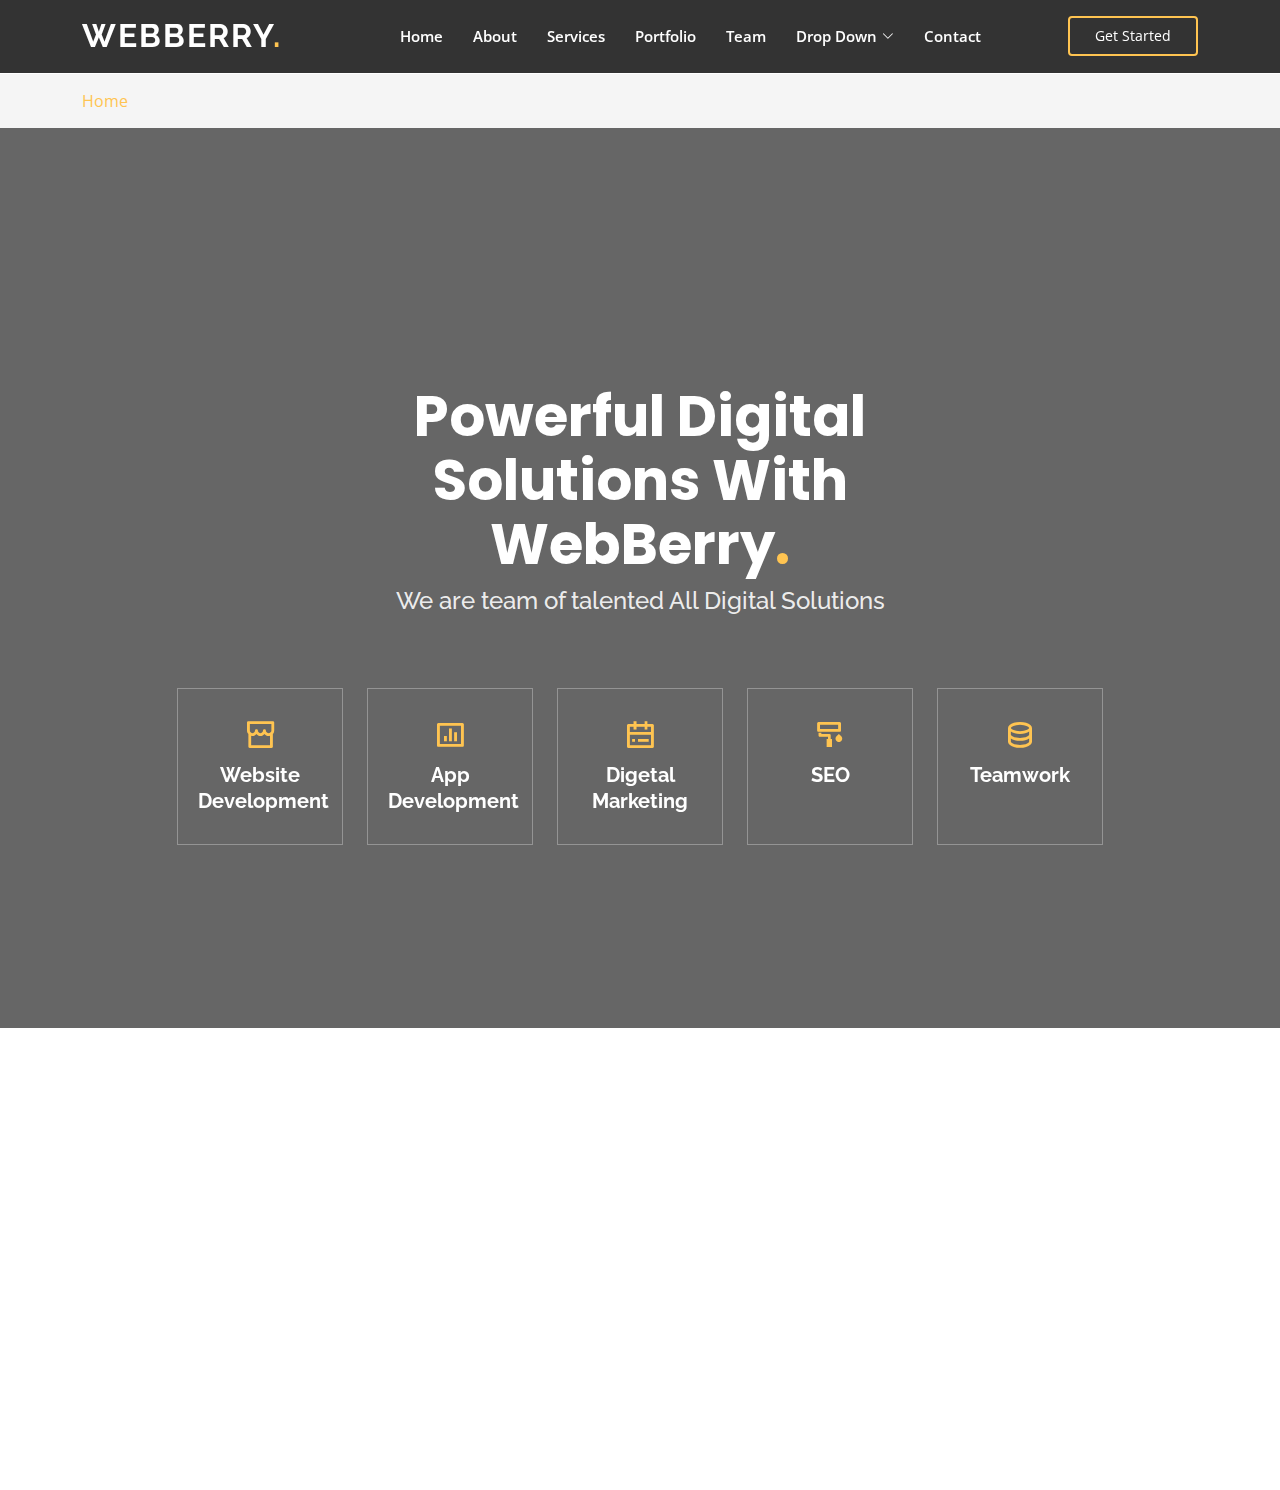
<file: drop.html>
<!DOCTYPE html>
<html lang="en">

<head>
  <meta charset="utf-8">
  <meta content="width=device-width, initial-scale=1.0" name="viewport">

  <title>WebBerry</title>
  <meta content="" name="description">
  <meta content="" name="keywords">

  <!-- Favicons -->
  <link href="assets/img/favicon.png" rel="icon">
  <link href="assets/img/apple-touch-icon.png" rel="apple-touch-icon">

  <!-- Google Fonts -->
  <link href="https://fonts.googleapis.com/css?family=Open+Sans:300,300i,400,400i,600,600i,700,700i|Raleway:300,300i,400,400i,500,500i,600,600i,700,700i|Poppins:300,300i,400,400i,500,500i,600,600i,700,700i" rel="stylesheet">

  <!-- Vendor CSS Files -->
  <link href="assets/vendor/aos/aos.css" rel="stylesheet">
  <link href="assets/vendor/bootstrap/css/bootstrap.min.css" rel="stylesheet">
  <link href="assets/vendor/bootstrap-icons/bootstrap-icons.css" rel="stylesheet">
  <link href="assets/vendor/boxicons/css/boxicons.min.css" rel="stylesheet">
  <link href="assets/vendor/glightbox/css/glightbox.min.css" rel="stylesheet">
  <link href="assets/vendor/remixicon/remixicon.css" rel="stylesheet">
  <link href="assets/vendor/swiper/swiper-bundle.min.css" rel="stylesheet">

  <!-- Template Main CSS File -->
  <link href="assets/css/style.css" rel="stylesheet">

 
</head>
<body>
    
      <!-- ======= Header ======= -->
  <header id="header" class="fixed-top header-inner-pages">
    <div class="container d-flex align-items-center justify-content-lg-between">

      <h1 class="logo me-auto me-lg-0"><a href="index.html">WebBerry<span>.</span></a></h1>
      <!-- Uncomment below if you prefer to use an image logo -->
      <!-- <a href="index.html" class="logo me-auto me-lg-0"><img src="assets/img/logo.png" alt="" class="img-fluid"></a>-->

      <nav id="navbar" class="navbar order-last order-lg-0">
        <ul>
          <li><a class="nav-link scrollto " href="#hero">Home</a></li>
          <li><a class="nav-link scrollto" href="#about">About</a></li>
          <li><a class="nav-link scrollto" href="#services">Services</a></li>
          <li><a class="nav-link scrollto " href="#portfolio">Portfolio</a></li>
          <li><a class="nav-link scrollto" href="#team">Team</a></li>
          <li class="dropdown"><a href="#"><span>Drop Down</span> <i class="bi bi-chevron-down"></i></a>
            <ul>
              <li><a href="#">Drop Down 1</a></li>
              <li class="dropdown"><a href="#"><span>Deep Drop Down</span> <i class="bi bi-chevron-right"></i></a>
                <ul>
                  <li><a href="Drop Down">Deep Drop Down 1</a></li>
                  <li><a href="#">Deep Drop Down 2</a></li>
                  <li><a href="#">Deep Drop Down 3</a></li>
                  <li><a href="#">Deep Drop Down 4</a></li>
                  <li><a href="#">Deep Drop Down 5</a></li>
                </ul>
              </li>
              <li><a href="#">Drop Down 2</a></li>
              <li><a href="#">Drop Down 3</a></li>
              <li><a href="#">Drop Down 4</a></li>
            </ul>
          </li>
          <li><a class="nav-link scrollto" href="#contact">Contact</a></li>
        </ul>
        <i class="bi bi-list mobile-nav-toggle"></i>
    </nav><!-- .navbar -->

    <a href="#Drop Down" class="get-started-btn scrollto">Get Started</a>

  </div>
 </header><!-- End Header -->

 <section class="breadcrumbs">
    <div class="container">

      <div class="d-flex justify-content-between align-items-center">
        <!-- <h2>Inner Page</h2> -->
        <ol>
          <li><a href="index.html">Home</a></li>
          <!-- <li>Inner Page</li> -->
        </ol>
      </div>

    </div>
  </section><!-- End Breadcrumbs -->


 <!-- ======= Hero Section ======= -->
 <section id="drop" class="d-flex align-items-center justify-content-center">
  <div class="container" data-aos="fade-up">

    <div class="row justify-content-center" data-aos="fade-up" data-aos-delay="150" >
      <div class="col-xl-6 col-lg-8">
        <h1>Powerful Digital Solutions With WebBerry<span>.</span></h1>
        <h2>We are team of talented All Digital Solutions</h2>
      </div>
      </div>

      <div class="row gy-4 mt-5 justify-content-center" data-aos="zoom-in" data-aos-delay="250">
        <div class="col-xl-2 col-md-4">
          <div class="icon-box">
            <i class="ri-store-line"></i>
            <h3><a href="">Website Development</a></h3>
          </div>
        </div>
        <div class="col-xl-2 col-md-4">
          <div class="icon-box">
            <i class="ri-bar-chart-box-line"></i>
            <h3><a href="">App Development</a></h3>
          </div>
        </div>
        <div class="col-xl-2 col-md-4">
          <div class="icon-box">
            <i class="ri-calendar-todo-line"></i>
            <h3><a href="">Digetal Marketing</a></h3>
          </div>
        </div>
        <div class="col-xl-2 col-md-4">
          <div class="icon-box">
            <i class="ri-paint-brush-line"></i>
            <h3><a href="">SEO</a></h3>
          </div>
        </div>
        <div class="col-xl-2 col-md-4">
          <div class="icon-box">
            <i class="ri-database-2-line"></i>
            <h3><a href="">Teamwork</a></h3>
          </div>
        </div>
      </div>
    </div>
  </div>

</section><!-- End Hero -->



<div class="container">
<div class="row" >
  <div class="col-lg-6 order-1 order-lg-2" data-aos="fade-left" data-aos-delay="100">
    <!-- <img src="https://i.pinimg.com/originals/f4/55/70/f455706d7915e204a653e19bffcfcbbf.jpg" class="img-fluid" alt=""> -->
  </div>
  <div class="col-lg-8 pt-5 mt-5 gy-4 pt-lg-0 order-2 order-lg-1 content align-items-center" data-aos="fade-right" data-aos-delay="100">
    <h3 style="text-align: center;">Why WebSite is need any Businesses.</h3>
    <p class="fst-italic">
      Websites are a crucial component in today's digital age for several reasons:
    </p>
    <ul>
      <li><i class="ri-check-double-line" ></i>1.<b>Online Presence:</b>  A website establishes your online presence. It's like a digital storefront or business card that potential custo
               mers, clients, partners, and others can visit to learn more about you or your business.</li>
      <li style="margin-top: 2vh ;"><i class="ri-check-double-line"></i>2.<b>Information Hub:</b> Websites serve as a central hub for information. You can provide details about your products, services, company history,
         contact information, and more, making it easy for people to find what they need.</li>
      <li style="margin-top: 2vh;"><i class="ri-check-double-line"></i>3.<b>Credibility:</b>Having a well-designed and professional website adds credibility to your brand or business.
         It demonstrates that you're established and legitimate</li>
    </ul>
    <p>
      Let's Start Your Journey 🚀

      Your success story begins here. Contact us today, and let's embark on an exciting adventure of innovation, growth, and transformation.
       WebBerry IT Solutions - Shaping Your Digital Future."
    </p>
  </div>
</div>
</div>





  <!-- Vendor JS Files -->
  <script src="assets/vendor/purecounter/purecounter_vanilla.js"></script>
  <script src="assets/vendor/aos/aos.js"></script>
  <script src="assets/vendor/bootstrap/js/bootstrap.bundle.min.js"></script>
  <script src="assets/vendor/glightbox/js/glightbox.min.js"></script>
  <script src="assets/vendor/isotope-layout/isotope.pkgd.min.js"></script>
  <script src="assets/vendor/swiper/swiper-bundle.min.js"></script>
  <script src="assets/vendor/php-email-form/validate.js"></script>

<script src="assets/js/main.js"></script>
</body>
</html>
</file>
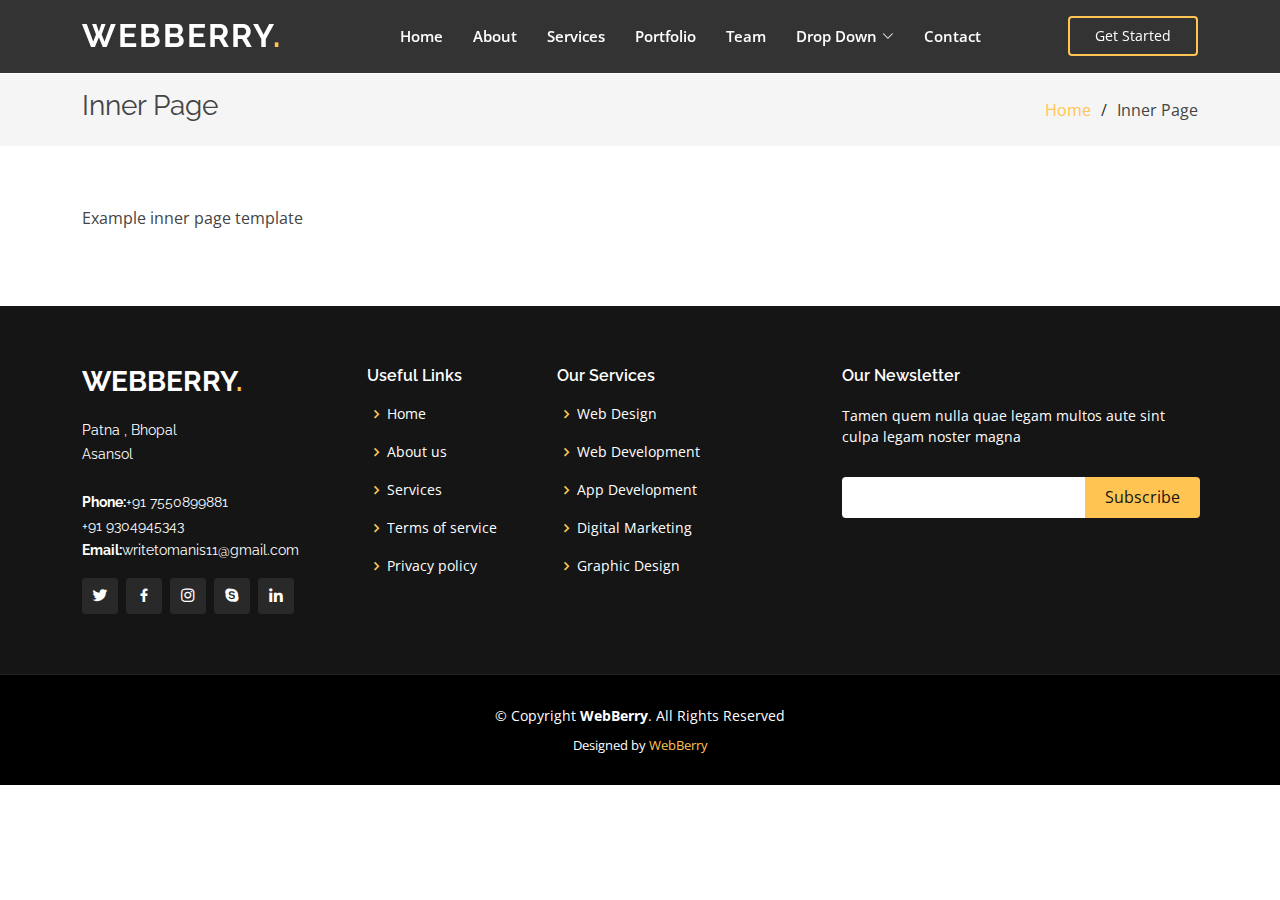
<file: inner-page.html>
<!DOCTYPE html>
<html lang="en">

<head>
  <meta charset="utf-8">
  <meta content="width=device-width, initial-scale=1.0" name="viewport">

  <title>WebBerry</title>
  <meta content="" name="description">
  <meta content="" name="keywords">

  <!-- Favicons -->
  <link href="assets/img/favicon.png" rel="icon">
  <link href="assets/img/apple-touch-icon.png" rel="apple-touch-icon">

  <!-- Google Fonts -->
  <link href="https://fonts.googleapis.com/css?family=Open+Sans:300,300i,400,400i,600,600i,700,700i|Raleway:300,300i,400,400i,500,500i,600,600i,700,700i|Poppins:300,300i,400,400i,500,500i,600,600i,700,700i" rel="stylesheet">

  <!-- Vendor CSS Files -->
  <link href="assets/vendor/aos/aos.css" rel="stylesheet">
  <link href="assets/vendor/bootstrap/css/bootstrap.min.css" rel="stylesheet">
  <link href="assets/vendor/bootstrap-icons/bootstrap-icons.css" rel="stylesheet">
  <link href="assets/vendor/boxicons/css/boxicons.min.css" rel="stylesheet">
  <link href="assets/vendor/glightbox/css/glightbox.min.css" rel="stylesheet">
  <link href="assets/vendor/remixicon/remixicon.css" rel="stylesheet">
  <link href="assets/vendor/swiper/swiper-bundle.min.css" rel="stylesheet">

  <!-- Template Main CSS File -->
  <link href="assets/css/style.css" rel="stylesheet">

 
</head>

<body>

  <!-- ======= Header ======= -->
  <header id="header" class="fixed-top header-inner-pages">
    <div class="container d-flex align-items-center justify-content-lg-between">

      <h1 class="logo me-auto me-lg-0"><a href="index.html">WebBerry<span>.</span></a></h1>
      <!-- Uncomment below if you prefer to use an image logo -->
      <!-- <a href="index.html" class="logo me-auto me-lg-0"><img src="assets/img/logo.png" alt="" class="img-fluid"></a>-->

      <nav id="navbar" class="navbar order-last order-lg-0">
        <ul>
          <li><a class="nav-link scrollto " href="#hero">Home</a></li>
          <li><a class="nav-link scrollto" href="#about">About</a></li>
          <li><a class="nav-link scrollto" href="#services">Services</a></li>
          <li><a class="nav-link scrollto " href="#portfolio">Portfolio</a></li>
          <li><a class="nav-link scrollto" href="#team">Team</a></li>
          <li class="dropdown"><a href="#"><span>Drop Down</span> <i class="bi bi-chevron-down"></i></a>
            <ul>
              <li><a href="#">Drop Down 1</a></li>
              <li class="dropdown"><a href="#"><span>Deep Drop Down</span> <i class="bi bi-chevron-right"></i></a>
                <ul>
                  <li><a href="#">Deep Drop Down 1</a></li>
                  <li><a href="#">Deep Drop Down 2</a></li>
                  <li><a href="#">Deep Drop Down 3</a></li>
                  <li><a href="#">Deep Drop Down 4</a></li>
                  <li><a href="#">Deep Drop Down 5</a></li>
                </ul>
              </li>
              <li><a href="#">Drop Down 2</a></li>
              <li><a href="#">Drop Down 3</a></li>
              <li><a href="#">Drop Down 4</a></li>
            </ul>
          </li>
          <li><a class="nav-link scrollto" href="#contact">Contact</a></li>
        </ul>
        <i class="bi bi-list mobile-nav-toggle"></i>
      </nav><!-- .navbar -->

      <a href="#about" class="get-started-btn scrollto">Get Started</a>

    </div>
  </header><!-- End Header -->

  <main id="main">

    <!-- ======= Breadcrumbs ======= -->
    <section class="breadcrumbs">
      <div class="container">

        <div class="d-flex justify-content-between align-items-center">
          <h2>Inner Page</h2>
          <ol>
            <li><a href="index.html">Home</a></li>
            <li>Inner Page</li>
          </ol>
        </div>

      </div>
    </section><!-- End Breadcrumbs -->

    <section class="inner-page">
      <div class="container">
        <p>
          Example inner page template
        </p>
      </div>
    </section>

  </main><!-- End #main -->

  <!-- ======= Footer ======= -->
  <footer id="footer">
    <div class="footer-top">
      <div class="container">
        <div class="row">

          <div class="col-lg-3 col-md-6">
            <div class="footer-info">
              <h3>WebBerry<span>.</span></h3>
              <p>
                Patna , Bhopal <br>
                Asansol<br><br>
                <strong>Phone:</strong>+91 7550899881<br>
              </strong>+91 9304945343<br>
                <strong>Email:</strong>writetomanis11@gmail.com<br>
              </p>
              <div class="social-links mt-3">
                <a href="#" class="twitter"><i class="bx bxl-twitter"></i></a>
                <a href="#" class="facebook"><i class="bx bxl-facebook"></i></a>
                <a href="#" class="instagram"><i class="bx bxl-instagram"></i></a>
                <a href="#" class="google-plus"><i class="bx bxl-skype"></i></a>
                <a href="#" class="linkedin"><i class="bx bxl-linkedin"></i></a>
              </div>
            </div>
          </div>

          <div class="col-lg-2 col-md-6 footer-links">
            <h4>Useful Links</h4>
            <ul>
              <li><i class="bx bx-chevron-right"></i> <a href="#">Home</a></li>
              <li><i class="bx bx-chevron-right"></i> <a href="#">About us</a></li>
              <li><i class="bx bx-chevron-right"></i> <a href="#">Services</a></li>
              <li><i class="bx bx-chevron-right"></i> <a href="#">Terms of service</a></li>
              <li><i class="bx bx-chevron-right"></i> <a href="#">Privacy policy</a></li>
            </ul>
          </div>

          <div class="col-lg-3 col-md-6 footer-links">
            <h4>Our Services</h4>
            <ul>
              <li><i class="bx bx-chevron-right"></i> <a href="#">Web Design</a></li>
              <li><i class="bx bx-chevron-right"></i> <a href="#">Web Development</a></li>
              <li><i class="bx bx-chevron-right"></i> <a href="#">App Development</a></li>
              <li><i class="bx bx-chevron-right"></i> <a href="#">Digital Marketing</a></li>
              <li><i class="bx bx-chevron-right"></i> <a href="#">Graphic Design</a></li>
            </ul>
          </div>

          <div class="col-lg-4 col-md-6 footer-newsletter">
            <h4>Our Newsletter</h4>
            <p>Tamen quem nulla quae legam multos aute sint culpa legam noster magna</p>
            <form action="" method="post">
              <input type="email" name="email"><input type="submit" value="Subscribe">
            </form>

          </div>

        </div>
      </div>
    </div>

    <div class="container">
      <div class="copyright">
        &copy; Copyright <strong><span>WebBerry</span></strong>. All Rights Reserved
      </div>
      <div class="credits">
       
        Designed by <a href="#">WebBerry</a>
      </div>
    </div>
  </footer><!-- End Footer -->

  <div id="preloader"></div>
  <a href="#" class="back-to-top d-flex align-items-center justify-content-center"><i class="bi bi-arrow-up-short"></i></a>

  <!-- Vendor JS Files -->
  <script src="assets/vendor/purecounter/purecounter_vanilla.js"></script>
  <script src="assets/vendor/aos/aos.js"></script>
  <script src="assets/vendor/bootstrap/js/bootstrap.bundle.min.js"></script>
  <script src="assets/vendor/glightbox/js/glightbox.min.js"></script>
  <script src="assets/vendor/isotope-layout/isotope.pkgd.min.js"></script>
  <script src="assets/vendor/swiper/swiper-bundle.min.js"></script>
  <script src="assets/vendor/php-email-form/validate.js"></script>

  <!-- Template Main JS File -->
  <script src="assets/js/main.js"></script>

</body>

</html>
</file>
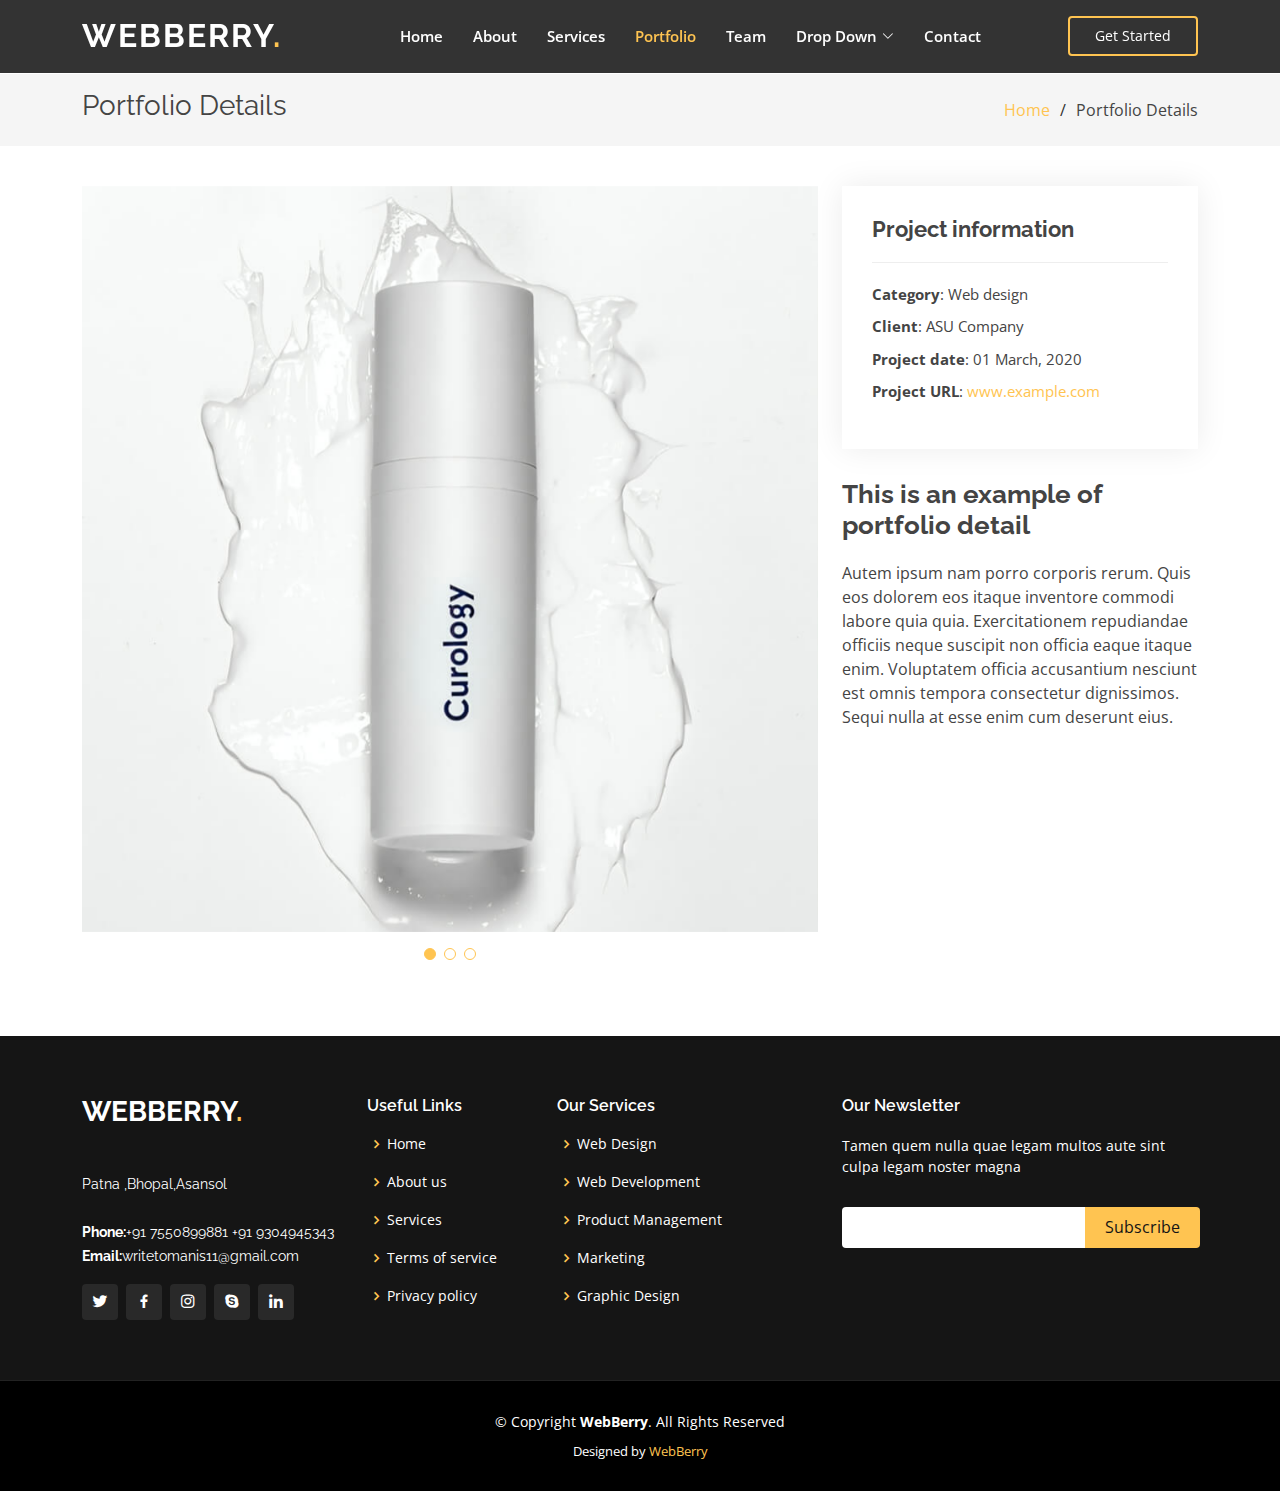
<file: portfolio-details.html>
<!DOCTYPE html>
<html lang="en">

<head>
  <meta charset="utf-8">
  <meta content="width=device-width, initial-scale=1.0" name="viewport">

  <title>WebBerry</title>
  <meta content="" name="description">
  <meta content="" name="keywords">

  <!-- Favicons -->
  <link href="assets/img/favicon.png" rel="icon">
  <link href="assets/img/apple-touch-icon.png" rel="apple-touch-icon">

  <!-- Google Fonts -->
  <link href="https://fonts.googleapis.com/css?family=Open+Sans:300,300i,400,400i,600,600i,700,700i|Raleway:300,300i,400,400i,500,500i,600,600i,700,700i|Poppins:300,300i,400,400i,500,500i,600,600i,700,700i" rel="stylesheet">

  <!-- Vendor CSS Files -->
  <link href="assets/vendor/aos/aos.css" rel="stylesheet">
  <link href="assets/vendor/bootstrap/css/bootstrap.min.css" rel="stylesheet">
  <link href="assets/vendor/bootstrap-icons/bootstrap-icons.css" rel="stylesheet">
  <link href="assets/vendor/boxicons/css/boxicons.min.css" rel="stylesheet">
  <link href="assets/vendor/glightbox/css/glightbox.min.css" rel="stylesheet">
  <link href="assets/vendor/remixicon/remixicon.css" rel="stylesheet">
  <link href="assets/vendor/swiper/swiper-bundle.min.css" rel="stylesheet">

  <!-- Template Main CSS File -->
  <link href="assets/css/style.css" rel="stylesheet">

  
</head>

<body>

  <!-- ======= Header ======= -->
  <header id="header" class="fixed-top header-inner-pages">
    <div class="container d-flex align-items-center justify-content-lg-between">

      <h1 class="logo me-auto me-lg-0"><a href="index.html">WebBerry<span>.</span></a></h1>
      <!-- Uncomment below if you prefer to use an image logo -->
      <!-- <a href="index.html" class="logo me-auto me-lg-0"><img src="assets/img/logo.png" alt="" class="img-fluid"></a>-->

      <nav id="navbar" class="navbar order-last order-lg-0">
        <ul>
          <li><a class="nav-link scrollto " href="#hero">Home</a></li>
          <li><a class="nav-link scrollto" href="#about">About</a></li>
          <li><a class="nav-link scrollto" href="#services">Services</a></li>
          <li><a class="nav-link scrollto active" href="#portfolio">Portfolio</a></li>
          <li><a class="nav-link scrollto" href="#team">Team</a></li>
          <li class="dropdown"><a href="#"><span>Drop Down</span> <i class="bi bi-chevron-down"></i></a>
            <ul>
              <li><a href="#">Drop Down 1</a></li>
              <li class="dropdown"><a href="#"><span>Deep Drop Down</span> <i class="bi bi-chevron-right"></i></a>
                <ul>
                  <li><a href="#">Deep Drop Down 1</a></li>
                  <li><a href="#">Deep Drop Down 2</a></li>
                  <li><a href="#">Deep Drop Down 3</a></li>
                  <li><a href="#">Deep Drop Down 4</a></li>
                  <li><a href="#">Deep Drop Down 5</a></li>
                </ul>
              </li>
              <li><a href="#">Drop Down 2</a></li>
              <li><a href="#">Drop Down 3</a></li>
              <li><a href="#">Drop Down 4</a></li>
            </ul>
          </li>
          <li><a class="nav-link scrollto" href="#contact">Contact</a></li>
        </ul>
        <i class="bi bi-list mobile-nav-toggle"></i>
      </nav><!-- .navbar -->

      <a href="#about" class="get-started-btn scrollto">Get Started</a>

    </div>
  </header><!-- End Header -->

  <main id="main">

    <!-- ======= Breadcrumbs ======= -->
    <section id="breadcrumbs" class="breadcrumbs">
      <div class="container">

        <div class="d-flex justify-content-between align-items-center">
          <h2>Portfolio Details</h2>
          <ol>
            <li><a href="index.html">Home</a></li>
            <li>Portfolio Details</li>
          </ol>
        </div>

      </div>
    </section><!-- End Breadcrumbs -->

    <!-- ======= Portfolio Details Section ======= -->
    <section id="portfolio-details" class="portfolio-details">
      <div class="container">

        <div class="row gy-4">

          <div class="col-lg-8">
            <div class="portfolio-details-slider swiper">
              <div class="swiper-wrapper align-items-center">

                <div class="swiper-slide">
                  <img src="assets/img/portfolio/portfolio-1.jpg" alt="">
                </div>

                <div class="swiper-slide">
                  <img src="assets/img/portfolio/portfolio-2.jpg" alt="">
                </div>

                <div class="swiper-slide">
                  <img src="assets/img/portfolio/portfolio-3.jpg" alt="">
                </div>

              </div>
              <div class="swiper-pagination"></div>
            </div>
          </div>

          <div class="col-lg-4">
            <div class="portfolio-info">
              <h3>Project information</h3>
              <ul>
                <li><strong>Category</strong>: Web design</li>
                <li><strong>Client</strong>: ASU Company</li>
                <li><strong>Project date</strong>: 01 March, 2020</li>
                <li><strong>Project URL</strong>: <a href="#">www.example.com</a></li>
              </ul>
            </div>
            <div class="portfolio-description">
              <h2>This is an example of portfolio detail</h2>
              <p>
                Autem ipsum nam porro corporis rerum. Quis eos dolorem eos itaque inventore commodi labore quia quia. Exercitationem repudiandae officiis neque suscipit non officia eaque itaque enim. Voluptatem officia accusantium nesciunt est omnis tempora consectetur dignissimos. Sequi nulla at esse enim cum deserunt eius.
              </p>
            </div>
          </div>

        </div>

      </div>
    </section><!-- End Portfolio Details Section -->

  </main><!-- End #main -->

  <!-- ======= Footer ======= -->
  <footer id="footer">
    <div class="footer-top">
      <div class="container">
        <div class="row">

          <div class="col-lg-3 col-md-6">
            <div class="footer-info">
              <h3>WebBerry<span>.</span></h3>
              <p>
                <br>
                Patna ,Bhopal,Asansol <br><br>
                <strong>Phone:</strong>+91 7550899881 +91 9304945343<br>
                <strong>Email:</strong>writetomanis11@gmail.com <br>
              </p>
              <div class="social-links mt-3">
                <a href="#" class="twitter"><i class="bx bxl-twitter"></i></a>
                <a href="#" class="facebook"><i class="bx bxl-facebook"></i></a>
                <a href="#" class="instagram"><i class="bx bxl-instagram"></i></a>
                <a href="#" class="google-plus"><i class="bx bxl-skype"></i></a>
                <a href="#" class="linkedin"><i class="bx bxl-linkedin"></i></a>
              </div>
            </div>
          </div>

          <div class="col-lg-2 col-md-6 footer-links">
            <h4>Useful Links</h4>
            <ul>
              <li><i class="bx bx-chevron-right"></i> <a href="#">Home</a></li>
              <li><i class="bx bx-chevron-right"></i> <a href="#">About us</a></li>
              <li><i class="bx bx-chevron-right"></i> <a href="#">Services</a></li>
              <li><i class="bx bx-chevron-right"></i> <a href="#">Terms of service</a></li>
              <li><i class="bx bx-chevron-right"></i> <a href="#">Privacy policy</a></li>
            </ul>
          </div>

          <div class="col-lg-3 col-md-6 footer-links">
            <h4>Our Services</h4>
            <ul>
              <li><i class="bx bx-chevron-right"></i> <a href="#">Web Design</a></li>
              <li><i class="bx bx-chevron-right"></i> <a href="#">Web Development</a></li>
              <li><i class="bx bx-chevron-right"></i> <a href="#">Product Management</a></li>
              <li><i class="bx bx-chevron-right"></i> <a href="#">Marketing</a></li>
              <li><i class="bx bx-chevron-right"></i> <a href="#">Graphic Design</a></li>
            </ul>
          </div>

          <div class="col-lg-4 col-md-6 footer-newsletter">
            <h4>Our Newsletter</h4>
            <p>Tamen quem nulla quae legam multos aute sint culpa legam noster magna</p>
            <form action="" method="post">
              <input type="email" name="email"><input type="submit" value="Subscribe">
            </form>

          </div>

        </div>
      </div>
    </div>

    <div class="container">
      <div class="copyright">
        &copy; Copyright <strong><span>WebBerry</span></strong>. All Rights Reserved
      </div>
      <div class="credits">
        <!-- All the links in the footer should remain intact. -->
        <!-- You can delete the links only if you purchased the pro version. -->
        <!-- Licensing information: https://bootstrapmade.com/license/ -->
        <!-- Purchase the pro version with working PHP/AJAX contact form: https://bootstrapmade.com/gp-free-multipurpose-html-bootstrap-template/ -->
        Designed by <a href="https://bootstrapmade.com/">WebBerry</a>
      </div>
    </div>
  </footer><!-- End Footer -->

  <div id="preloader"></div>
  <a href="#" class="back-to-top d-flex align-items-center justify-content-center"><i class="bi bi-arrow-up-short"></i></a>

  <!-- Vendor JS Files -->
  <script src="assets/vendor/purecounter/purecounter_vanilla.js"></script>
  <script src="assets/vendor/aos/aos.js"></script>
  <script src="assets/vendor/bootstrap/js/bootstrap.bundle.min.js"></script>
  <script src="assets/vendor/glightbox/js/glightbox.min.js"></script>
  <script src="assets/vendor/isotope-layout/isotope.pkgd.min.js"></script>
  <script src="assets/vendor/swiper/swiper-bundle.min.js"></script>
  <script src="assets/vendor/php-email-form/validate.js"></script>

  <!-- Template Main JS File -->
  <script src="assets/js/main.js"></script>

</body>

</html>
</file>
<file: assets/css/style.css>
/**
* Template Name: Gp
* Updated: Sep 18 2023 with Bootstrap v5.3.2
* Template URL: https://bootstrapmade.com/gp-free-multipurpose-html-bootstrap-template/
* Author: BootstrapMade.com
* License: https://bootstrapmade.com/license/
*/

/*--------------------------------------------------------------
# General
--------------------------------------------------------------*/
body {
  font-family: "Open Sans", sans-serif;
  color: #444444;
}

a {
  color: #ffc451;
  text-decoration: none;
}

a:hover {
  color: #ffd584;
  text-decoration: none;
}

h1,
h2,
h3,
h4,
h5,
h6 {
  font-family: "Raleway", sans-serif;
}

/*--------------------------------------------------------------
# Back to top button
--------------------------------------------------------------*/
.back-to-top {
  position: fixed;
  visibility: hidden;
  opacity: 0;
  right: 15px;
  bottom: 15px;
  z-index: 996;
  background: #ffc451;
  width: 40px;
  height: 40px;
  border-radius: 4px;
  transition: all 0.4s;
}

.back-to-top i {
  font-size: 28px;
  color: #151515;
  line-height: 0;
}

.back-to-top:hover {
  background: #151515;
}

.back-to-top:hover i {
  color: #ffc451;
}

.back-to-top.active {
  visibility: visible;
  opacity: 1;
}

/*--------------------------------------------------------------
# Preloader
--------------------------------------------------------------*/
#preloader {
  position: fixed;
  top: 0;
  left: 0;
  right: 0;
  bottom: 0;
  z-index: 9999;
  overflow: hidden;
  background: #151515;
}

#preloader:before {
  content: "";
  position: fixed;
  top: calc(50% - 0px);
  left: calc(50% - 30px);
  border: 6px solid #ffc451;
  border-top-color: #151515;
  border-bottom-color: #151515;
  border-radius: 50%;
  width: 60px;
  height: 60px;
  animation: animate-preloader 1s linear infinite;
}

@keyframes animate-preloader {
  0% {
    transform: rotate(0deg);
  }

  100% {
    transform: rotate(360deg);
  }
}

/*--------------------------------------------------------------
# Disable aos animation delay on mobile devices
--------------------------------------------------------------*/
@media screen and (max-width: 768px) {
  [data-aos-delay] {
    transition-delay: 0 !important;
  }
}

/*--------------------------------------------------------------
# Header
--------------------------------------------------------------*/
#header {
  transition: all 0.5s;
  z-index: 997;
  padding: 15px 0;
}

#header.header-scrolled,
#header.header-inner-pages {
  background: rgba(0, 0, 0, 0.8);
}

#header .logo {
  font-size: 32px;
  margin: 0;
  padding: 0;
  line-height: 1;
  font-weight: 700;
  letter-spacing: 2px;
  text-transform: uppercase;
}

#header .logo a {
  color: #fff;
}

#header .logo a span {
  color: #ffc451;
}

#header .logo img {
  max-height: 40px;
}

/*--------------------------------------------------------------
#  Get Startet Button
--------------------------------------------------------------*/
.get-started-btn {
  color: #fff;
  border-radius: 4px;
  padding: 7px 25px 8px 25px;
  white-space: nowrap;
  transition: 0.3s;
  font-size: 14px;
  display: inline-block;
  border: 2px solid #ffc451;
}

.get-started-btn:hover {
  background: #ffbb38;
  color: #343a40;
}

@media (max-width: 992px) {
  .get-started-btn {
    padding: 7px 20px 8px 20px;
    margin-right: 15px;
  }
}

/*--------------------------------------------------------------
# Navigation Menu
--------------------------------------------------------------*/
/**
* Desktop Navigation 
*/
.navbar {
  padding: 0;
}

.navbar ul {
  margin: 0;
  padding: 0;
  display: flex;
  list-style: none;
  align-items: center;
}

.navbar li {
  position: relative;
}

.navbar a,
.navbar a:focus {
  display: flex;
  align-items: center;
  justify-content: space-between;
  padding: 10px 0 10px 30px;
  font-size: 15px;
  font-weight: 600;
  color: #fff;
  white-space: nowrap;
  transition: 0.3s;
}

.navbar a i,
.navbar a:focus i {
  font-size: 12px;
  line-height: 0;
  margin-left: 5px;
}

.navbar a:hover,
.navbar .active,
.navbar .active:focus,
.navbar li:hover>a {
  color: #ffc451;
}

.navbar .dropdown ul {
  display: block;
  position: absolute;
  left: 14px;
  top: calc(100% + 30px);
  margin: 0;
  padding: 10px 0;
  z-index: 99;
  opacity: 0;
  visibility: hidden;
  background: #fff;
  box-shadow: 0px 0px 30px rgba(127, 137, 161, 0.25);
  transition: 0.3s;
}

.navbar .dropdown ul li {
  min-width: 200px;
}

.navbar .dropdown ul a {
  padding: 10px 20px;
  font-size: 14px;
  text-transform: none;
  color: #151515;
  font-weight: 400;
}

.navbar .dropdown ul a i {
  font-size: 12px;
}

.navbar .dropdown ul a:hover,
.navbar .dropdown ul .active:hover,
.navbar .dropdown ul li:hover>a {
  background-color: #ffc451;
}

.navbar .dropdown:hover>ul {
  opacity: 1;
  top: 100%;
  visibility: visible;
}

.navbar .dropdown .dropdown ul {
  top: 0;
  left: calc(100% - 30px);
  visibility: hidden;
}

.navbar .dropdown .dropdown:hover>ul {
  opacity: 1;
  top: 0;
  left: 100%;
  visibility: visible;
}

@media (max-width: 1366px) {
  .navbar .dropdown .dropdown ul {
    left: -90%;
  }

  .navbar .dropdown .dropdown:hover>ul {
    left: -100%;
  }
}

/**
* Mobile Navigation 
*/
.mobile-nav-toggle {
  color: #fff;
  font-size: 28px;
  cursor: pointer;
  display: none;
  line-height: 0;
  transition: 0.5s;
}

@media (max-width: 991px) {
  .mobile-nav-toggle {
    display: block;
  }

  .navbar ul {
    display: none;
  }
}

.navbar-mobile {
  position: fixed;
  overflow: hidden;
  top: 0;
  right: 0;
  left: 0;
  bottom: 0;
  background: rgba(0, 0, 0, 0.9);
  transition: 0.3s;
  z-index: 999;
}

.navbar-mobile .mobile-nav-toggle {
  position: absolute;
  top: 15px;
  right: 15px;
}

.navbar-mobile ul {
  display: block;
  position: absolute;
  top: 55px;
  right: 15px;
  bottom: 15px;
  left: 15px;
  padding: 10px 0;
  background-color: #fff;
  overflow-y: auto;
  transition: 0.3s;
}

.navbar-mobile a,
.navbar-mobile a:focus {
  padding: 10px 20px;
  font-size: 15px;
  color: #151515;
}

.navbar-mobile a:hover,
.navbar-mobile .active,
.navbar-mobile li:hover>a {
  color: #151515;
  background-color: #ffc451;
}

.navbar-mobile .getstarted,
.navbar-mobile .getstarted:focus {
  margin: 15px;
}

.navbar-mobile .dropdown ul {
  position: static;
  display: none;
  margin: 10px 20px;
  padding: 10px 0;
  z-index: 99;
  opacity: 1;
  visibility: visible;
  background: #fff;
  box-shadow: 0px 0px 30px rgba(127, 137, 161, 0.25);
}

.navbar-mobile .dropdown ul li {
  min-width: 200px;
}

.navbar-mobile .dropdown ul a {
  padding: 10px 20px;
  color: #151515;
}

.navbar-mobile .dropdown ul a i {
  font-size: 12px;
}

.navbar-mobile .dropdown ul a:hover,
.navbar-mobile .dropdown ul .active:hover,
.navbar-mobile .dropdown ul li:hover>a {
  background-color: #ffc451;
}

.navbar-mobile .dropdown>.dropdown-active {
  display: block;
}

/*--------------------------------------------------------------
# Hero Section
--------------------------------------------------------------*/
#hero {
  width: 100%;
  height: 100vh;
  background: url("../img/android-app-developer-Specialist111.jpg") top center;
  background-size: cover;
  position: relative;
}

#hero:before {
  content: "";
  background: rgba(0, 0, 0, 0.6);
  position: absolute;
  bottom: 0;
  top: 0;
  left: 0;
  right: 0;
}

#hero .container {
  position: relative;
  padding-top: 74px;
  text-align: center;
}

#hero h1 {
  margin: 0;
  font-size: 56px;
  font-weight: 700;
  line-height: 64px;
  color: #fff;
  font-family: "Poppins", sans-serif;
}

#hero h1 span {
  color: #ffc451;
}

#hero h2 {
  color: rgba(255, 255, 255, 0.9);
  margin: 10px 0 0 0;
  font-size: 24px;
}

#hero .icon-box {
  padding: 30px 20px;
  transition: ease-in-out 0.3s;
  border: 1px solid rgba(255, 255, 255, 0.3);
  height: 100%;
  text-align: center;
}

#hero .icon-box i {
  font-size: 32px;
  line-height: 1;
  color: #ffc451;
}

#hero .icon-box h3 {
  font-weight: 700;
  margin: 10px 0 0 0;
  padding: 0;
  line-height: 1;
  font-size: 20px;
  line-height: 26px;
}

#hero .icon-box h3 a {
  color: #fff;
  transition: ease-in-out 0.3s;
}

#hero .icon-box h3 a:hover {
  color: #ffc451;
}

#hero .icon-box:hover {
  border-color: #ffc451;
}

@media (min-width: 1024px) {
  #hero {
    background-attachment: fixed;
  }
}

@media (max-width: 768px) {
  #hero {
    height: auto;
  }

  #hero h1 {
    font-size: 28px;
    line-height: 36px;
  }

  #hero h2 {
    font-size: 20px;
    line-height: 24px;
  }
}

/*--------------------------------------------------------------
# Sections General
--------------------------------------------------------------*/
section {
  padding: 60px 0;
  overflow: hidden;
}

.section-title {
  padding-bottom: 40px;
}

.section-title h2 {
  font-size: 14px;
  font-weight: 500;
  padding: 0;
  line-height: 1px;
  margin: 0 0 5px 0;
  letter-spacing: 2px;
  text-transform: uppercase;
  color: #aaaaaa;
  font-family: "Poppins", sans-serif;
}

.section-title h2::after {
  content: "";
  width: 120px;
  height: 1px;
  display: inline-block;
  background: #ffde9e;
  margin: 4px 10px;
}

.section-title p {
  margin: 0;
  margin: 0;
  font-size: 36px;
  font-weight: 700;
  text-transform: uppercase;
  font-family: "Poppins", sans-serif;
  color: #151515;
}

/*--------------------------------------------------------------
# About
--------------------------------------------------------------*/
.about .content h3 {
  font-weight: 700;
  font-size: 28px;
  font-family: "Poppins", sans-serif;
}

.about .content ul {
  list-style: none;
  padding: 0;
}

.about .content ul li {
  padding: 0 0 8px 26px;
  position: relative;
}

.about .content ul i {
  position: absolute;
  font-size: 20px;
  left: 0;
  top: -3px;
  color: #ffc451;
}

.about .content p:last-child {
  margin-bottom: 0;
}

/*--------------------------------------------------------------
# Clients
/* --------------------------------------------------------------*/
/* .clients {
  padding-top: 20px;
}

.clients .swiper-slide img {
  opacity: 0.5;
  transition: 0.3s;
  filter: grayscale(100);
}

.clients .swiper-slide img:hover {
  filter: none;
  opacity: 1;
}

.clients .swiper-pagination {
  margin-top: 20px;
  position: relative;
}

.clients .swiper-pagination .swiper-pagination-bullet {
  width: 12px;
  height: 12px;
  background-color: #fff;
  opacity: 1;
  background-color: #ddd;
}

.clients .swiper-pagination .swiper-pagination-bullet-active {
  background-color: #ffc451; */
/* } */ */

/*--------------------------------------------------------------
# Features
--------------------------------------------------------------*/
.features {
  padding-top: 20px;
}

.features .icon-box {
  padding-left: 15px;
}

.features .icon-box h4 {
  font-size: 20px;
  font-weight: 700;
  margin: 5px 0 10px 60px;
}

.features .icon-box i {
  font-size: 48px;
  float: left;
  color: #ffc451;
}

.features .icon-box p {
  font-size: 15px;
  color: #848484;
  margin-left: 60px;
}

.features .image {
  background-position: center center;
  background-repeat: no-repeat;
  background-size: cover;
  min-height: 400px;
}

/*--------------------------------------------------------------
# Services
--------------------------------------------------------------*/
.services .icon-box {
  text-align: center;
  border: 1px solid #ebebeb;
  padding: 80px 20px;
  transition: all ease-in-out 0.3s;
  background: #fff;
}

.services .icon-box .icon {
  margin: 0 auto;
  width: 64px;
  height: 64px;
  background: #ffc451;
  border-radius: 4px;
  display: flex;
  align-items: center;
  justify-content: center;
  margin-bottom: 20px;
  transition: 0.3s;
}

.services .icon-box .icon i {
  color: #151515;
  font-size: 28px;
  transition: ease-in-out 0.3s;
}

.services .icon-box h4 {
  font-weight: 700;
  margin-bottom: 15px;
  font-size: 24px;
}

.services .icon-box h4 a {
  color: #151515;
  transition: ease-in-out 0.3s;
}

.services .icon-box h4 a:hover {
  color: #ffc451;
}

.services .icon-box p {
  line-height: 24px;
  font-size: 14px;
  margin-bottom: 0;
}

.services .icon-box:hover {
  border-color: #fff;
  box-shadow: 0px 0 25px 0 rgba(0, 0, 0, 0.1);
  transform: translateY(-10px);
}

/*--------------------------------------------------------------
# Cta
--------------------------------------------------------------*/
.cta {
  background: linear-gradient(rgba(2, 2, 2, 0.5), rgba(0, 0, 0, 0.5)), url("https://www.hdwallpapers.in/download/deep_3d_abstract_4k-HD.jpg") fixed center center;
  background-size: cover;
  padding: 60px 0;
}

.cta h3 {
  color: #fff;
  font-size: 28px;
  font-weight: 700;
}

.cta p {
  color: #fff;
}

.cta .cta-btn {
  font-family: "Raleway", sans-serif;
  font-weight: 600;
  font-size: 16px;
  letter-spacing: 1px;
  display: inline-block;
  padding: 8px 28px;
  border-radius: 4px;
  transition: 0.5s;
  margin-top: 10px;
  border: 2px solid #fff;
  color: #fff;
}

.cta .cta-btn:hover {
  background: #ffc451;
  border-color: #ffc451;
  color: #151515;
}

/*--------------------------------------------------------------
# Portfolio
--------------------------------------------------------------*/
.portfolio .portfolio-item {
  margin-bottom: 30px;
}

.portfolio #portfolio-flters {
  padding: 0;
  margin: 0 auto 20px auto;
  list-style: none;
  text-align: center;
}

.portfolio #portfolio-flters li {
  cursor: pointer;
  display: inline-block;
  padding: 8px 15px 10px 15px;
  font-size: 14px;
  font-weight: 600;
  line-height: 1;
  text-transform: uppercase;
  color: #444444;
  margin-bottom: 5px;
  transition: all 0.3s ease-in-out;
  border-radius: 3px;
}

.portfolio #portfolio-flters li:hover,
.portfolio #portfolio-flters li.filter-active {
  color: #151515;
  background: #ffc451;
}

.portfolio #portfolio-flters li:last-child {
  margin-right: 0;
}

.portfolio .portfolio-wrap {
  transition: 0.3s;
  position: relative;
  overflow: hidden;
  z-index: 1;
  background: rgba(21, 21, 21, 0.6);
}

.portfolio .portfolio-wrap::before {
  content: "";
  background: rgba(21, 21, 21, 0.6);
  position: absolute;
  left: 0;
  right: 0;
  top: 0;
  bottom: 0;
  transition: all ease-in-out 0.3s;
  z-index: 2;
  opacity: 0;
}

.portfolio .portfolio-wrap img {
  transition: all ease-in-out 0.3s;
}

.portfolio .portfolio-wrap .portfolio-info {
  opacity: 0;
  position: absolute;
  top: 0;
  left: 0;
  right: 0;
  bottom: 0;
  z-index: 3;
  transition: all ease-in-out 0.3s;
  display: flex;
  flex-direction: column;
  justify-content: flex-end;
  align-items: flex-start;
  padding: 20px;
}

.portfolio .portfolio-wrap .portfolio-info h4 {
  font-size: 20px;
  color: #fff;
  font-weight: 600;
}

.portfolio .portfolio-wrap .portfolio-info p {
  color: rgba(255, 255, 255, 0.7);
  font-size: 14px;
  text-transform: uppercase;
  padding: 0;
  margin: 0;
  font-style: italic;
}

.portfolio .portfolio-wrap .portfolio-links {
  text-align: center;
  z-index: 4;
}

.portfolio .portfolio-wrap .portfolio-links a {
  color: #fff;
  margin: 0 5px 0 0;
  font-size: 28px;
  display: inline-block;
  transition: 0.3s;
}

.portfolio .portfolio-wrap .portfolio-links a:hover {
  color: #ffc451;
}

.portfolio .portfolio-wrap:hover::before {
  opacity: 1;
}

.portfolio .portfolio-wrap:hover img {
  transform: scale(1.2);
}

.portfolio .portfolio-wrap:hover .portfolio-info {
  opacity: 1;
}

/*--------------------------------------------------------------
# Portfolio Details
--------------------------------------------------------------*/
.portfolio-details {
  padding-top: 40px;
}

.portfolio-details .portfolio-details-slider img {
  width: 100%;
}

.portfolio-details .portfolio-details-slider .swiper-pagination {
  margin-top: 20px;
  position: relative;
}

.portfolio-details .portfolio-details-slider .swiper-pagination .swiper-pagination-bullet {
  width: 12px;
  height: 12px;
  background-color: #fff;
  opacity: 1;
  border: 1px solid #ffc451;
}

.portfolio-details .portfolio-details-slider .swiper-pagination .swiper-pagination-bullet-active {
  background-color: #ffc451;
}

.portfolio-details .portfolio-info {
  padding: 30px;
  box-shadow: 0px 0 30px rgba(21, 21, 21, 0.08);
}

.portfolio-details .portfolio-info h3 {
  font-size: 22px;
  font-weight: 700;
  margin-bottom: 20px;
  padding-bottom: 20px;
  border-bottom: 1px solid #eee;
}

.portfolio-details .portfolio-info ul {
  list-style: none;
  padding: 0;
  font-size: 15px;
}

.portfolio-details .portfolio-info ul li+li {
  margin-top: 10px;
}

.portfolio-details .portfolio-description {
  padding-top: 30px;
}

.portfolio-details .portfolio-description h2 {
  font-size: 26px;
  font-weight: 700;
  margin-bottom: 20px;
}

.portfolio-details .portfolio-description p {
  padding: 0;
}

/*--------------------------------------------------------------
# Counts
--------------------------------------------------------------*/
.counts .content {
  padding: 30px 0;
}

.counts .content h3 {
  font-weight: 700;
  font-size: 34px;
  color: #151515;
}

.counts .content p {
  margin-bottom: 0;
}

.counts .content .count-box {
  padding: 20px 0;
  width: 100%;
}

.counts .content .count-box i {
  display: block;
  font-size: 36px;
  color: #ffc451;
  float: left;
}

.counts .content .count-box span {
  font-size: 36px;
  line-height: 30px;
  display: block;
  font-weight: 700;
  color: #151515;
  margin-left: 50px;
}

.counts .content .count-box p {
  padding: 15px 0 0 0;
  margin: 0 0 0 50px;
  font-family: "Raleway", sans-serif;
  font-size: 14px;
  color: #3b3b3b;
}

.counts .content .count-box a {
  font-weight: 600;
  display: block;
  margin-top: 20px;
  color: #3b3b3b;
  font-size: 15px;
  font-family: "Poppins", sans-serif;
  transition: ease-in-out 0.3s;
}

.counts .content .count-box a:hover {
  color: #626262;
}

.counts .image {
  background: url("https://media.edutopia.org/styles/responsive_1240px_original/s3/masters/d7_images/cover_media/robinson-169hero-portfolio-shutterstock.jpg") center center no-repeat;
  background-size: cover;
  min-height: 400px;
}

@media (max-width: 991px) {
  .counts .image {
    text-align: center;
  }

  .counts .image img {
    max-width: 80%;
  }
}

@media (max-width: 667px) {
  .counts .image img {
    max-width: 100%;
  }
}

/*--------------------------------------------------------------
# Testimonials
--------------------------------------------------------------*/
.testimonials {
  padding: 80px 0;
  background: url("https://www.hdwallpapers.in/download/deep_3d_abstract_4k-HD.jpg") no-repeat;
  background-position: center center;
  background-size: cover;
  position: relative;
}

.testimonials::before {
  content: "";
  position: absolute;
  left: 0;
  right: 0;
  top: 0;
  bottom: 0;
  background: rgba(0, 0, 0, 0.7);
}

.testimonials .section-header {
  margin-bottom: 40px;
}

.testimonials .testimonials-carousel,
.testimonials .testimonials-slider {
  overflow: hidden;
}

.testimonials .testimonial-item {
  text-align: center;
  color: #fff;
}

.testimonials .testimonial-item .testimonial-img {
  width: 100px;
  border-radius: 50%;
  border: 6px solid rgba(255, 255, 255, 0.15);
  margin: 0 auto;
}

.testimonials .testimonial-item h3 {
  font-size: 20px;
  font-weight: bold;
  margin: 10px 0 5px 0;
  color: #fff;
}

.testimonials .testimonial-item h4 {
  font-size: 14px;
  color: #ddd;
  margin: 0 0 15px 0;
}

.testimonials .testimonial-item .quote-icon-left,
.testimonials .testimonial-item .quote-icon-right {
  color: rgba(255, 255, 255, 0.6);
  font-size: 26px;
}

.testimonials .testimonial-item .quote-icon-left {
  display: inline-block;
  left: -5px;
  position: relative;
}

.testimonials .testimonial-item .quote-icon-right {
  display: inline-block;
  right: -5px;
  position: relative;
  top: 10px;
}

.testimonials .testimonial-item p {
  font-style: italic;
  margin: 0 auto 15px auto;
  color: #eee;
}

.testimonials .swiper-pagination {
  margin-top: 20px;
  position: relative;
}

.testimonials .swiper-pagination .swiper-pagination-bullet {
  width: 12px;
  height: 12px;
  background-color: rgba(255, 255, 255, 0.4);
  opacity: 0.5;
}

.testimonials .swiper-pagination .swiper-pagination-bullet-active {
  background-color: #ffc451;
  opacity: 1;
}

@media (min-width: 1024px) {
  .testimonials {
    background-attachment: fixed;
  }
}

@media (min-width: 992px) {
  .testimonials .testimonial-item p {
    width: 80%;
  }
}

/*--------------------------------------------------------------
# Team
--------------------------------------------------------------*/
.team {
  background: #fff;
  padding: 60px 0;
}

.team .member {
  margin-bottom: 20px;
  overflow: hidden;
  border-radius: 5px;
  background: #fff;
  box-shadow: 0px 2px 15px rgba(0, 0, 0, 0.1);
}

.team .member .member-img {
  position: relative;
  overflow: hidden;
}

.team .member .social {
  position: absolute;
  left: 0;
  bottom: 30px;
  right: 0;
  opacity: 0;
  transition: ease-in-out 0.3s;
  text-align: center;
}

.team .member .social a {
  transition: color 0.3s;
  color: #151515;
  margin: 0 3px;
  border-radius: 4px;
  width: 36px;
  height: 36px;
  background: rgba(255, 255, 255, 0.8);
  transition: ease-in-out 0.3s;
  color: #484848;
  display: inline-flex;
  justify-content: center;
  align-items: center;
}

.team .member .social a:hover {
  color: #151515;
  background: #ffc451;
}

.team .member .social i {
  font-size: 18px;
  line-height: 0;
}

.team .member .member-info {
  padding: 25px 15px;
}

.team .member .member-info h4 {
  font-weight: 700;
  margin-bottom: 5px;
  font-size: 18px;
  color: #151515;
}

.team .member .member-info span {
  display: block;
  font-size: 13px;
  font-weight: 400;
  color: #aaaaaa;
}

.team .member .member-info p {
  font-style: italic;
  font-size: 14px;
  line-height: 26px;
  color: #777777;
}

.team .member:hover .social {
  opacity: 1;
  bottom: 15px;
}

/*--------------------------------------------------------------
# Contact
--------------------------------------------------------------*/
.contact .info {
  width: 100%;
  background: #fff;
}

.contact .info i {
  font-size: 20px;
  background: #ffc451;
  color: #151515;
  float: left;
  width: 44px;
  height: 44px;
  display: flex;
  justify-content: center;
  align-items: center;
  border-radius: 4px;
  transition: all 0.3s ease-in-out;
}

.contact .info h4 {
  padding: 0 0 0 60px;
  font-size: 22px;
  font-weight: 600;
  margin-bottom: 5px;
  color: #151515;
}

.contact .info p {
  padding: 0 0 0 60px;
  margin-bottom: 0;
  font-size: 14px;
  color: #484848;
}

.contact .info .email,
.contact .info .phone {
  margin-top: 40px;
}

.contact .php-email-form {
  width: 100%;
  background: #fff;
}

.contact .php-email-form .form-group {
  padding-bottom: 8px;
}

.contact .php-email-form .error-message {
  display: none;
  color: #fff;
  background: #ed3c0d;
  text-align: left;
  padding: 15px;
  font-weight: 600;
}

.contact .php-email-form .error-message br+br {
  margin-top: 25px;
}

.contact .php-email-form .sent-message {
  display: none;
  color: #fff;
  background: #18d26e;
  text-align: center;
  padding: 15px;
  font-weight: 600;
}

.contact .php-email-form .loading {
  display: none;
  background: #fff;
  text-align: center;
  padding: 15px;
}

.contact .php-email-form .loading:before {
  content: "";
  display: inline-block;
  border-radius: 50%;
  width: 24px;
  height: 24px;
  margin: 0 10px -6px 0;
  border: 3px solid #18d26e;
  border-top-color: #eee;
  animation: animate-loading 1s linear infinite;
}

.contact .php-email-form input,
.contact .php-email-form textarea {
  border-radius: 0;
  box-shadow: none;
  font-size: 14px;
  border-radius: 4px;
}

.contact .php-email-form input:focus,
.contact .php-email-form textarea:focus {
  border-color: #ffc451;
}

.contact .php-email-form input {
  height: 44px;
}

.contact .php-email-form textarea {
  padding: 10px 12px;
}

.contact .php-email-form button[type=submit] {
  background: #ffc451;
  border: 0;
  padding: 10px 24px;
  color: #151515;
  transition: 0.4s;
  border-radius: 4px;
}

.contact .php-email-form button[type=submit]:hover {
  background: #ffcd6b;
}

@keyframes animate-loading {
  0% {
    transform: rotate(0deg);
  }

  100% {
    transform: rotate(360deg);
  }
}

/*--------------------------------------------------------------
# Breadcrumbs
--------------------------------------------------------------*/
.breadcrumbs {
  padding: 15px 0;
  background: whitesmoke;
  min-height: 40px;
  margin-top: 74px;
}

.breadcrumbs h2 {
  font-size: 28px;
  font-weight: 400;
}

.breadcrumbs ol {
  display: flex;
  flex-wrap: wrap;
  list-style: none;
  padding: 0;
  margin: 0;
}

.breadcrumbs ol li+li {
  padding-left: 10px;
}

.breadcrumbs ol li+li::before {
  display: inline-block;
  padding-right: 10px;
  color: #2f2f2f;
  content: "/";
}

@media (max-width: 992px) {
  .breadcrumbs {
    margin-top: 68px;
  }

  .breadcrumbs .d-flex {
    display: block !important;
  }

  .breadcrumbs ol {
    display: block;
  }

  .breadcrumbs ol li {
    display: inline-block;
  }
}

/*--------------------------------------------------------------
# Footer
--------------------------------------------------------------*/
#footer {
  background: black;
  padding: 0 0 30px 0;
  color: #fff;
  font-size: 14px;
}

#footer .footer-top {
  background: #151515;
  border-bottom: 1px solid #222222;
  padding: 60px 0 30px 0;
}

#footer .footer-top .footer-info {
  margin-bottom: 30px;
}

#footer .footer-top .footer-info h3 {
  font-size: 28px;
  margin: 0 0 20px 0;
  padding: 2px 0 2px 0;
  line-height: 1;
  font-weight: 700;
  text-transform: uppercase;
}

#footer .footer-top .footer-info h3 span {
  color: #ffc451;
}

#footer .footer-top .footer-info p {
  font-size: 14px;
  line-height: 24px;
  margin-bottom: 0;
  font-family: "Raleway", sans-serif;
  color: #fff;
}

#footer .footer-top .social-links a {
  font-size: 18px;
  display: inline-block;
  background: #292929;
  color: #fff;
  line-height: 1;
  padding: 8px 0;
  margin-right: 4px;
  border-radius: 4px;
  text-align: center;
  width: 36px;
  height: 36px;
  transition: 0.3s;
}

#footer .footer-top .social-links a:hover {
  background: #ffc451;
  color: #151515;
  text-decoration: none;
}

#footer .footer-top h4 {
  font-size: 16px;
  font-weight: 600;
  color: #fff;
  position: relative;
  padding-bottom: 12px;
}

#footer .footer-top .footer-links {
  margin-bottom: 30px;
}

#footer .footer-top .footer-links ul {
  list-style: none;
  padding: 0;
  margin: 0;
}

#footer .footer-top .footer-links ul i {
  padding-right: 2px;
  color: #ffc451;
  font-size: 18px;
  line-height: 1;
}

#footer .footer-top .footer-links ul li {
  padding: 10px 0;
  display: flex;
  align-items: center;
}

#footer .footer-top .footer-links ul li:first-child {
  padding-top: 0;
}

#footer .footer-top .footer-links ul a {
  color: #fff;
  transition: 0.3s;
  display: inline-block;
  line-height: 1;
}

#footer .footer-top .footer-links ul a:hover {
  color: #ffc451;
}

#footer .footer-top .footer-newsletter form {
  margin-top: 30px;
  background: #fff;
  padding: 6px 10px;
  position: relative;
  border-radius: 4px;
}

#footer .footer-top .footer-newsletter form input[type=email] {
  border: 0;
  padding: 4px;
  width: calc(100% - 110px);
}

#footer .footer-top .footer-newsletter form input[type=submit] {
  position: absolute;
  top: 0;
  right: -2px;
  bottom: 0;
  border: 0;
  background: none;
  font-size: 16px;
  padding: 0 20px;
  background: #ffc451;
  color: #151515;
  transition: 0.3s;
  border-radius: 0 4px 4px 0;
}

#footer .footer-top .footer-newsletter form input[type=submit]:hover {
  background: #ffcd6b;
}

#footer .copyright {
  text-align: center;
  padding-top: 30px;
}

#footer .credits {
  padding-top: 10px;
  text-align: center;
  font-size: 13px;
  color: #fff;
}
/* -----------------------------drop down---------------------- */


#drop {
  width: 100%;
  height: 100vh;
  background: url("https://i.pinimg.com/originals/ba/0e/b8/ba0eb82dbe74fb21925083c2ea7475b4.jpg") top center;
  background-size: cover;
  position: relative;
}

#drop:before {
  content: "";
  background: rgba(0, 0, 0, 0.6);
  position: absolute;
  bottom: 0;
  top: 0;
  left: 0;
  right: 0;
}

#drop .container {
  position: relative;
  padding-top: 74px;
  text-align: center;
}

#drop h1 {
  margin: 0;
  font-size: 56px;
  font-weight: 700;
  line-height: 64px;
  color: #fff;
  font-family: "Poppins", sans-serif;
}

#drop h1 span {
  color: #ffc451;
}

#drop h2 {
  color: rgba(255, 255, 255, 0.9);
  margin: 10px 0 0 0;
  font-size: 24px;
}

#drop .icon-box {
  padding: 30px 20px;
  transition: ease-in-out 0.3s;
  border: 1px solid rgba(255, 255, 255, 0.3);
  height: 100%;
  text-align: center;
}

#drop .icon-box i {
  font-size: 32px;
  line-height: 1;
  color: #ffc451;
}

#drop .icon-box h3 {
  font-weight: 700;
  margin: 10px 0 0 0;
  padding: 0;
  line-height: 1;
  font-size: 20px;
  line-height: 26px;
}

#drop .icon-box h3 a {
  color: #fff;
  transition: ease-in-out 0.3s;
}

#drop .icon-box h3 a:hover {
  color: #ffc451;
}

#drop .icon-box:hover {
  border-color: #ffc451;
}

@media (min-width: 1024px) {
  #drop {
    background-attachment: fixed;
  }
}

@media (max-width: 768px) {
  #drop {
    height: auto;
  }

  #drop h1 {
    font-size: 28px;
    line-height: 36px;
  }

  #drop h2 {
    font-size: 20px;
    line-height: 24px;
  }
}
</file>
